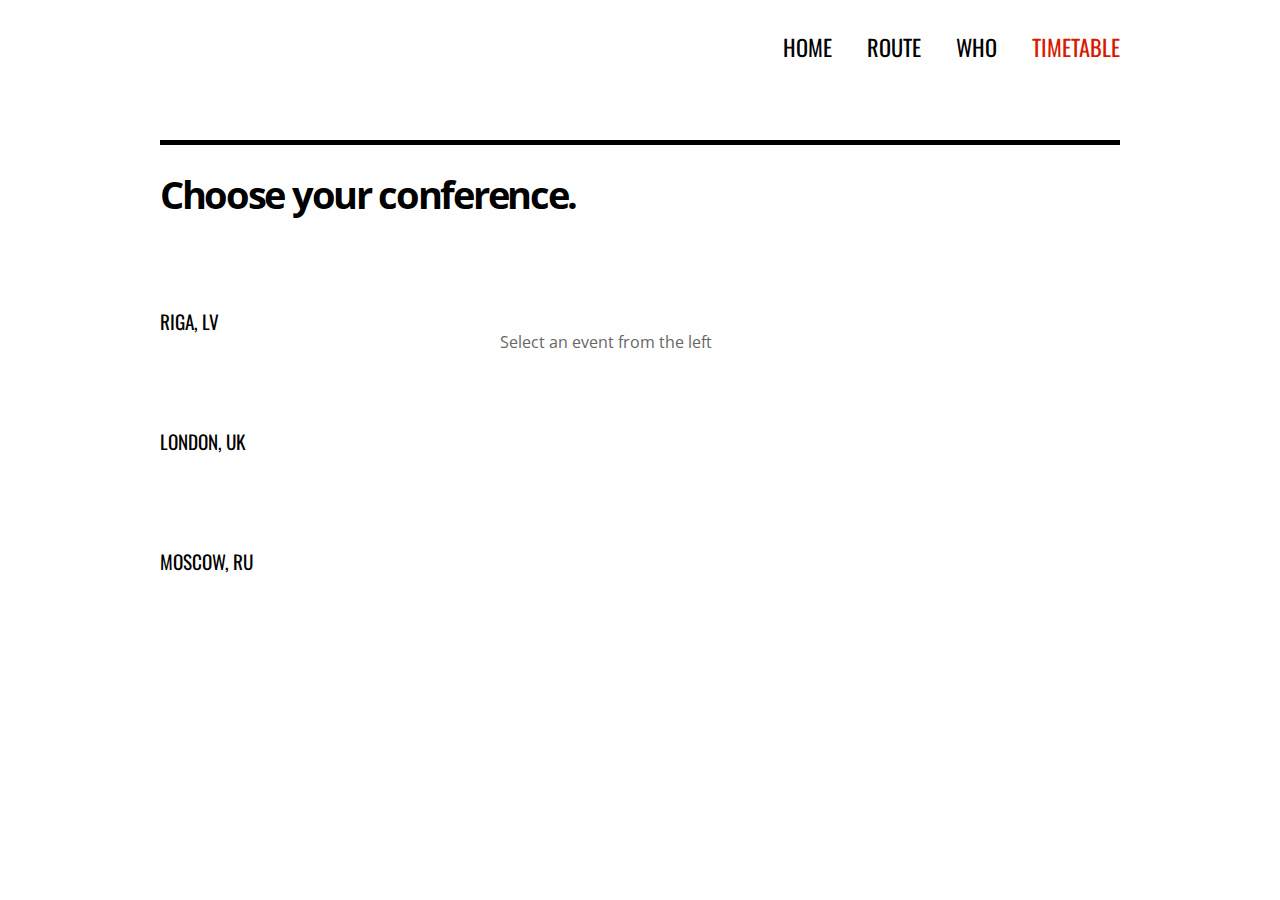
<file: ajax/example.html>
<!DOCTYPE html>
<html>
  <head>
    <title>JavaScript &amp; jQuery - Chapter 8: Ajax &amp; JSON - Example</title>
    <link rel="stylesheet" href="css/main.css" />
  </head>
  <body>

    <header>
      <nav>
        <a href="jq-load.html">HOME</a>
        <a href="jq-load2.html">ROUTE</a>
        <a href="jq-load3.html">WHO</a>
        <a href="example.html" class="current">TIMETABLE</a>
      </nav>
    </header>

    <section id="content">
      <div id="container">
        <h2>Choose your conference.</h2>
        <div class="third">
          <div id="event">
            <a id="lv" href="lv.html">Riga, LV</a>
            <a id="uk" href="uk.html">London, UK</a>
            <a id="ru" href="ru.html">Moscow, RU</a>
          </div>
        </div>
        <div class="third">
          <div id="sessions">
            <p>Select an event from the left</p>
          </div>
        </div>
        <div class="third">
          <div id="details"></div>
        </div>
      </div><!-- #container -->
    </section><!-- #content -->


    <script src="js/jquery-1.11.0.min.js"></script>
    <script src="js/example.js"></script>

  </body>
</html>
</file>
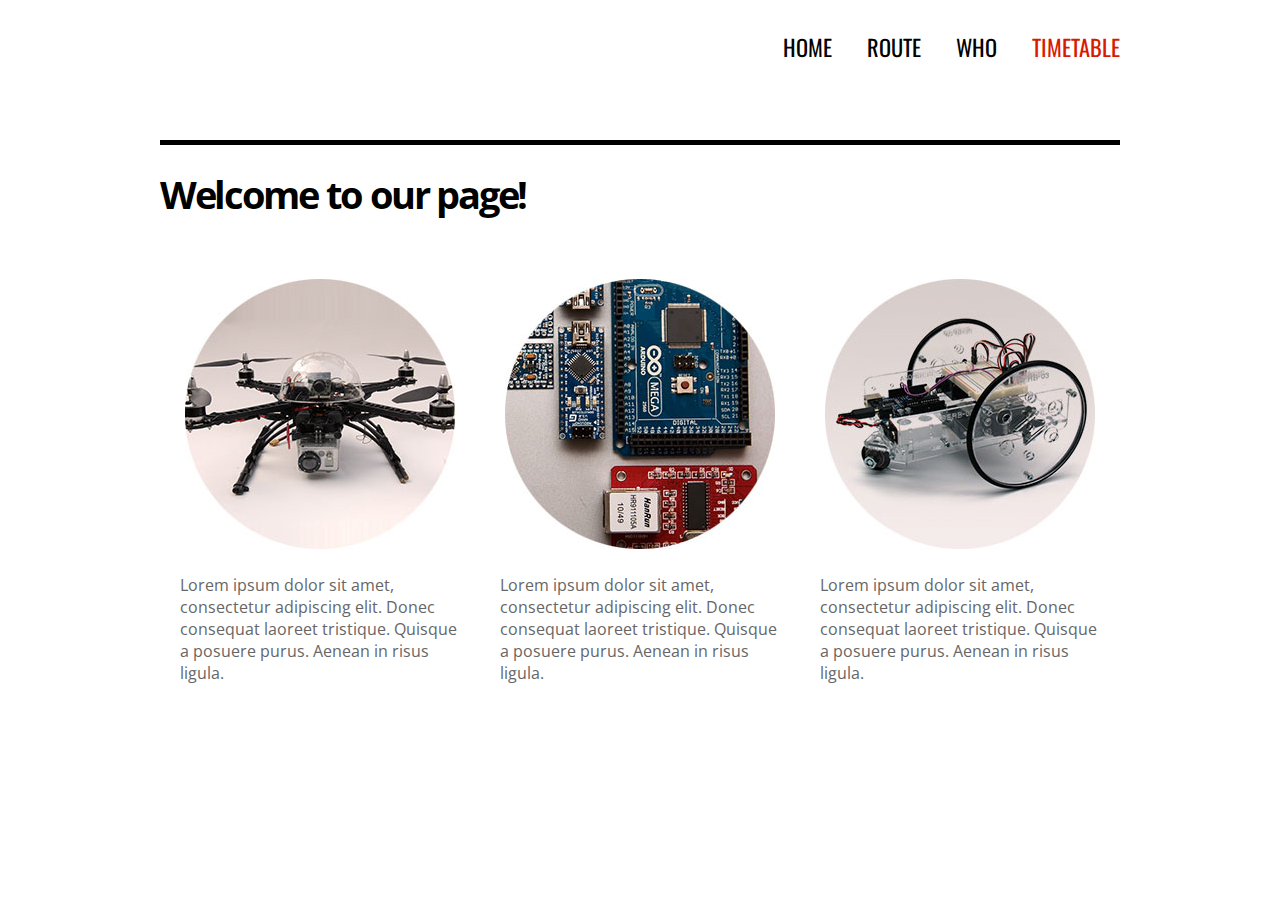
<file: ajax/jq-load.html>
<!DOCTYPE html>
<html>
  <head>
    <title>JavaScript &amp; jQuery - Chapter 8: Ajax &amp; JSON - Example</title>
    <link rel="stylesheet" href="css/main.css" />
  </head>
  <body>

    <header>
      <nav>
        <a href="jq-load.html">HOME</a>
        <a href="jq-load2.html">ROUTE</a>
        <a href="jq-load3.html">WHO</a>
        <a href="example.html" class="current">TIMETABLE</a>
      </nav>
    </header>

    <section id="content">
      <div id="container">
        <h2>Welcome to our page!</h2>
        <div class="third">
          <img src="img/home1.jpg" alt="Home picture">
          <p>Lorem ipsum dolor sit amet, consectetur adipiscing elit. Donec consequat laoreet tristique. Quisque a posuere purus. Aenean in risus ligula.</p>
        </div>
        <div class="third">
          <img src="img/home2.jpg" alt="Home picture">
          <p>Lorem ipsum dolor sit amet, consectetur adipiscing elit. Donec consequat laoreet tristique. Quisque a posuere purus. Aenean in risus ligula.</p>
        </div>
        <div class="third">
          <img src="img/home3.jpg" alt="Home picture">
          <p>Lorem ipsum dolor sit amet, consectetur adipiscing elit. Donec consequat laoreet tristique. Quisque a posuere purus. Aenean in risus ligula.</p>
        </div>
        <div class="third"></div>
        <div class="third"></div>
      </div><!-- #container -->
    </section><!-- #content -->


    <script src="js/jquery-1.11.0.min.js"></script>
    <script src="js/example.js"></script>

  </body>
</html>
</file>
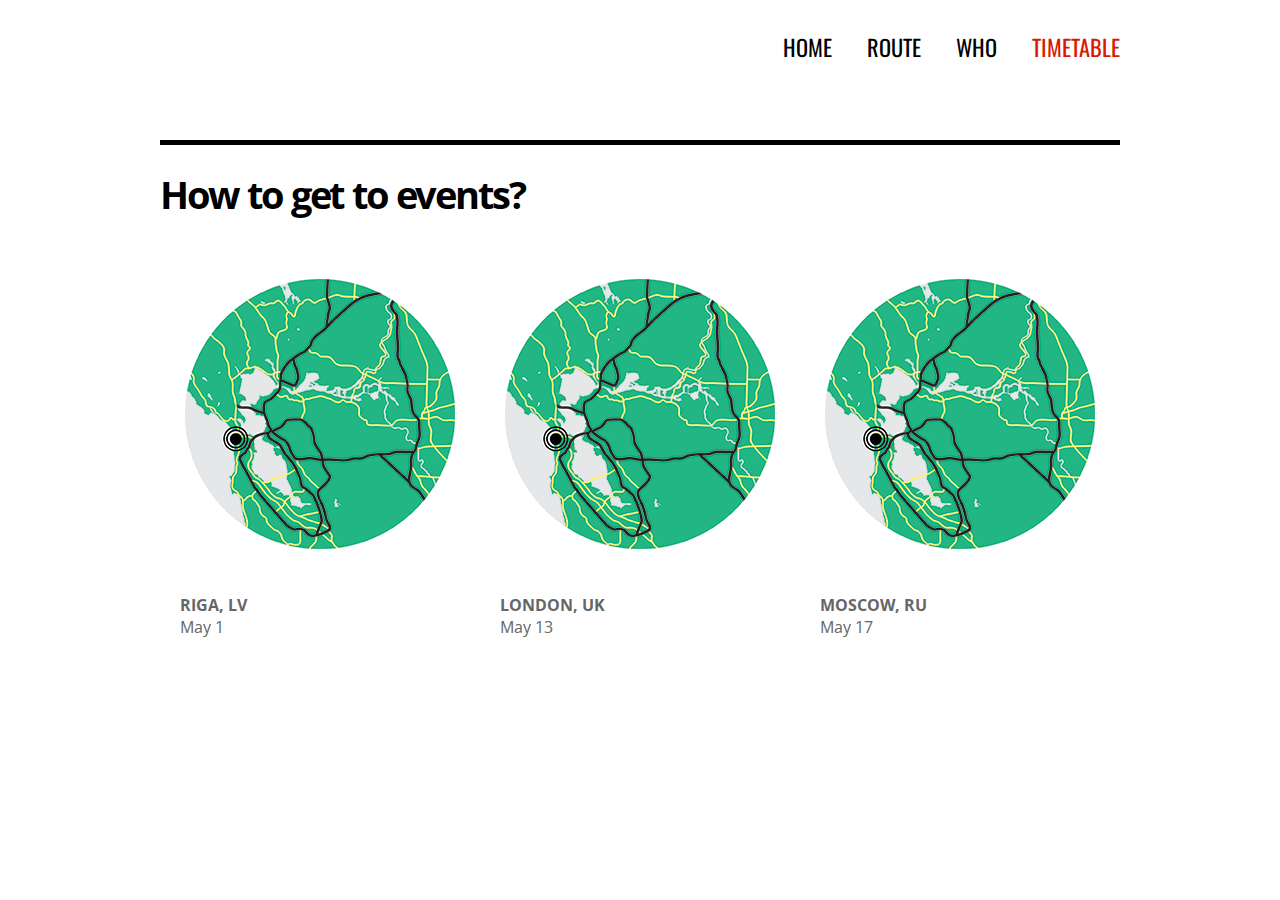
<file: ajax/jq-load2.html>
<!DOCTYPE html>
<html>
  <head>
    <title>JavaScript &amp; jQuery - Chapter 8: Ajax &amp; JSON - Example</title>
    <link rel="stylesheet" href="css/c08.css" />
  </head>
  <body>

    <header>
      <nav>
        <a href="jq-load.html">HOME</a>
        <a href="jq-load2.html">ROUTE</a>
        <a href="jq-load3.html">WHO</a>
        <a href="example.html" class="current">TIMETABLE</a>
      </nav>
    </header>

    <section id="content">
      <div id="container">
        <h2>How to get to events?</h2>
        <div class="third">
          <img src="img/map-ca.png" alt="Map of San Francisco" />
          <p class="center"><b>RIGA, LV</b><br />May 1</p>
        </div>
        <div class="third">
          <img src="img/map-ca.png" alt="Map of San Francisco" />
          <p class="center"><b>LONDON, UK</b><br />May 13</p>
        </div>
        <div class="third">
          <img src="img/map-ca.png" alt="Map of San Francisco" />
          <p class="center"><b>MOSCOW, RU</b><br />May 17</p>
        </div>
      </div><!-- #container -->
    </section><!-- #content -->


    <script src="js/jquery-1.11.0.min.js"></script>
    <script src="js/example.js"></script>

  </body>
</html>
</file>
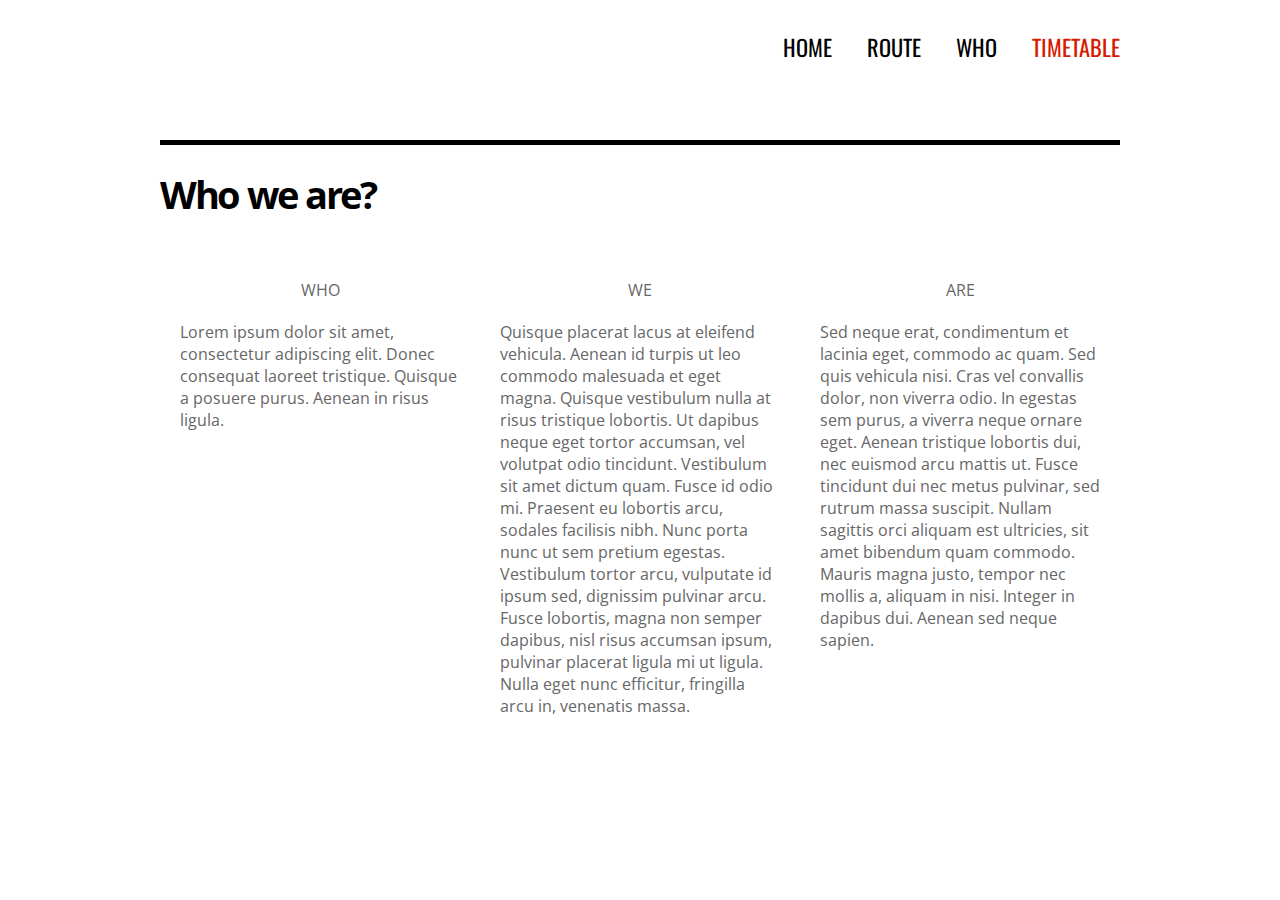
<file: ajax/jq-load3.html>
<!DOCTYPE html>
<html>
  <head>
    <title>JavaScript &amp; jQuery - Chapter 8: Ajax &amp; JSON - Example</title>
    <link rel="stylesheet" href="css/main.css" />
  </head>
  <body>

    <header>
      <nav>
        <a href="jq-load.html">HOME</a>
        <a href="jq-load2.html">ROUTE</a>
        <a href="jq-load3.html">WHO</a>
        <a href="example.html" class="current">TIMETABLE</a>
      </nav>
    </header>

    <section id="content">
      <div id="container">
        <h2>Who we are?</h2>
        <div class="third">WHO
          <p>Lorem ipsum dolor sit amet, consectetur adipiscing elit. Donec consequat laoreet tristique. Quisque a posuere purus. Aenean in risus ligula.</p>
        </div>
        <div class="third">WE
          <p>Quisque placerat lacus at eleifend vehicula. Aenean id turpis ut leo commodo malesuada et eget magna. Quisque vestibulum nulla at risus tristique lobortis. Ut dapibus neque eget tortor accumsan, vel volutpat odio tincidunt. Vestibulum sit amet dictum quam. Fusce id odio mi. Praesent eu lobortis arcu, sodales facilisis nibh. Nunc porta nunc ut sem pretium egestas. Vestibulum tortor arcu, vulputate id ipsum sed, dignissim pulvinar arcu. Fusce lobortis, magna non semper dapibus, nisl risus accumsan ipsum, pulvinar placerat ligula mi ut ligula. Nulla eget nunc efficitur, fringilla arcu in, venenatis massa.</p>
        </div>
        <div class="third">ARE
          <p>Sed neque erat, condimentum et lacinia eget, commodo ac quam. Sed quis vehicula nisi. Cras vel convallis dolor, non viverra odio. In egestas sem purus, a viverra neque ornare eget. Aenean tristique lobortis dui, nec euismod arcu mattis ut. Fusce tincidunt dui nec metus pulvinar, sed rutrum massa suscipit. Nullam sagittis orci aliquam est ultricies, sit amet bibendum quam commodo. Mauris magna justo, tempor nec mollis a, aliquam in nisi. Integer in dapibus dui. Aenean sed neque sapien.</p>
        </div>
      </div><!-- #container -->
    </section><!-- #content -->


    <script src="js/jquery-1.11.0.min.js"></script>
    <script src="js/example.js"></script>

  </body>
</html>
</file>
<file: ajax/css/main.css>
@import url(http://fonts.googleapis.com/css?family=Oswald:700,400);
@import url(http://fonts.googleapis.com/css?family=Open+Sans);

body {
  background-color: #fff;
  color: #666;
  font-family: 'Open Sans', arial, sans-serif;
  width: 960px;
  margin: 0 auto 0 auto;
}

header {
  display: block;
  height: 140px;
  border-bottom: 5px solid #000;
  margin-bottom: 30px;}

nav {
  font-family: oswald, arial, sans-serif;
  float: right;
  width: 600px;
  padding-top: 30px;
  font-size: 1.4em;
  text-align: right;
  text-transform: uppercase;}

nav a {
  padding-left: 30px;}

nav a:hover, a.current {
  color: #d71a00;}

a {text-decoration: none; color: #000;}

.third, .event {
  width: 320px;
  float: left;
  text-align: center;}

h2 {
  font-size: 2.4em;
  margin: 0.7em 0 1.7em 0;
  padding: 0;
  color: #000;
  line-height: 1em;
  letter-spacing: -.06em;}

h3 {
  margin: 0;
  font-size: 1.4em;
  color: #3fbb8a;
  font-family: oswald, arial, sans-serif;}

.third p {
  text-align: left;
  padding-top: 20px;
  margin: 0 20px;
}

.center {
  text-align: center;
}


  #event a {
    font-family: oswald, arial, sans-serif;
    font-size: 120%;
    text-transform: uppercase;
    text-align: left;
    line-height: 4.5em;
    display: block;
    height: 120px; width: 100%;}
  #event img {
    width: 100px;
    height: 100px;
    float: left;
    margin-right: 10px;}
  #event a:hover, #sessions a:hover {color: #1fb684;}
  #sessions a {
    font-family: oswald, arial, sans-serif;
    font-size: 120%;}
  #sessions p {
    margin-top: 2em;}
  #sessions ul {
    border-left: 1px solid #999;
    border-right: 1px solid #999;
    padding: 0 20px 0 20px;
    margin: 0 0 40px 0;}
  #sessions li {
    list-style-type: none;
    padding: 20px 0 20px 0;
    background-color: #fff;
    border-top: 1px solid #d6d6d6;
    text-align: left;}
  #sessions li:first-child {
    border-top: none;
    padding-top: 1.8em;}
  #sessions li .time {
    display: inline-block;
    width: 60px;}
  #details div {
    text-align: left;
    padding-left: 1em;}
  #details p {
    padding: 0;
    margin: 0.8em 0 0 0;}
</file>
<file: ajax/css/c08.css>
/* The Maker Bus Stylesheet */

@import url(http://fonts.googleapis.com/css?family=Oswald:700,400);
@import url(http://fonts.googleapis.com/css?family=Open+Sans);

body {
  background-color: #fff;
  color: #666;
  font-family: 'Open Sans', arial, sans-serif;
  width: 960px;
  margin: 0 auto 0 auto;}

header {
  display: block;
  height: 140px;
  border-bottom: 5px solid #000;
  margin-bottom: 30px;}

h1 {
  font-weight: normal;
  margin: 28px 0 0 0;
  float: left;
  width: 225px;
  height: 90px;
  text-indent: 100%;
  white-space: nowrap;
  overflow: hidden;}

h2 {
  font-size: 2.4em;
  margin: 0.7em 0 1.7em 0;
  padding: 0;
  color: #000;
  line-height: 1em;
  letter-spacing: -.06em;}

h3 {
  margin: 0;
  font-size: 1.4em;
  color: #3fbb8a;
  font-family: oswald, arial, sans-serif;}

nav {
  font-family: oswald, arial, sans-serif;
  float: right;
  width: 600px;
  padding-top: 30px;
  font-size: 1.4em;
  text-align: right;
  text-transform: uppercase;}
nav a {
  padding-left: 30px;}
nav a:hover, a.current {
  color: #d71a00;}

a {text-decoration: none; color: #000;}

.third, .event {
  width: 320px;
  float: left;
  text-align: center;}

.event p {border-right: 1px solid #999; }
#content .event:last-child p {border-right: none;}

.third p {
  padding: 0 20px 0 20px;
  margin: 40px 0 20px 0;
  text-align: left;
  line-height: 1.4em;}

.intro p {
  margin: 0 0 0 0;
  padding: 0 20px 20px 0;}


.half {
  padding-top: 60px;
  width: 480px;
  float: left;
  text-align: center;}

/* Example */
#event a {
  font-family: oswald, arial, sans-serif;
  font-size: 120%;
  text-transform: uppercase;
  text-align: left;
  line-height: 4.5em;
  display: block;
  height: 120px; width: 100%;}
#event img {
  width: 100px;
  height: 100px;
  float: left;
  margin-right: 10px;}
#event a:hover, #sessions a:hover {color: #1fb684;}
#sessions a {
  font-family: oswald, arial, sans-serif;
  font-size: 120%;}
#sessions p {
  margin-top: 2em;}
#sessions ul {
  border-left: 1px solid #999;
  border-right: 1px solid #999;
  padding: 0 20px 0 20px;
  margin: 0 0 40px 0;}
#sessions li {
  list-style-type: none;
  padding: 20px 0 20px 0;
  background-color: #fff;
  border-top: 1px solid #d6d6d6;
  text-align: left;}
#sessions li:first-child {
  border-top: none;
  padding-top: 1.8em;}
#sessions li .time {
  display: inline-block;
  width: 60px;}
#details div {
  text-align: left;
  padding: 1.8em 0 0em 1;}
#details p {
  padding: 0;
  margin: 0.8em 0 0 0;}
</file>
